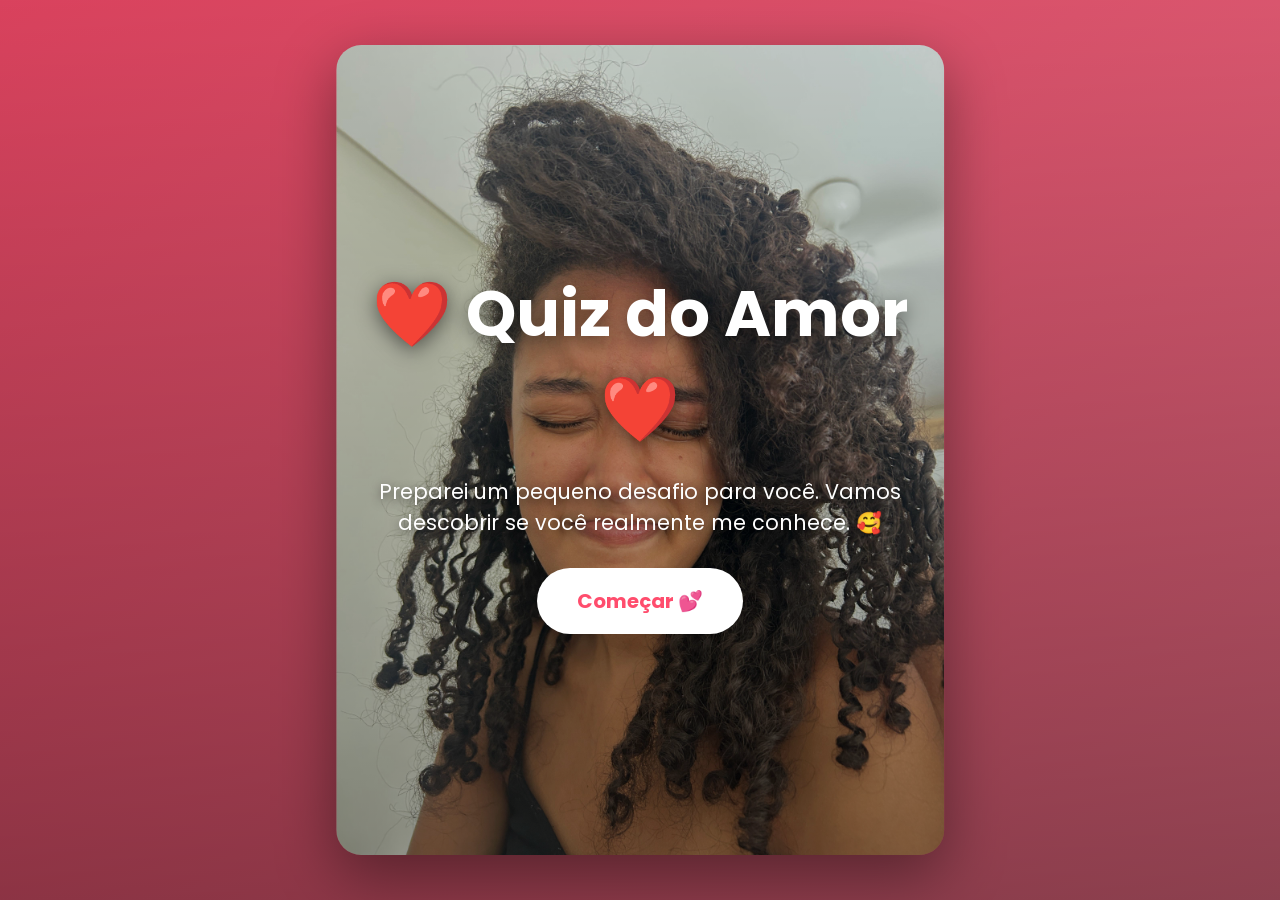
<file: index.html>
<!DOCTYPE html>
<html lang="pt-BR">
<head>
    <meta charset="UTF-8">
    <meta name="viewport" content="width=device-width, initial-scale=1.0">
    <title>Quiz do Amor ❤️</title>

    <link rel="stylesheet" href="css/style.css">
</head>
<body>

    <div class="hero">

        <img src="foto.jpeg" alt="Meu Amor" class="foto-principal">

        <div class="overlay"></div>

        <div class="container">

            <h1>❤️ Quiz do Amor ❤️</h1>

            <p>
                Preparei um pequeno desafio para você.
                Vamos descobrir se você realmente me conhece. 🥰
            </p>

            <button onclick="comecarQuiz()">
                Começar 💕
            </button>

        </div>

    </div>

    <script src="js/script.js"></script>

</body>
</html>
</file>
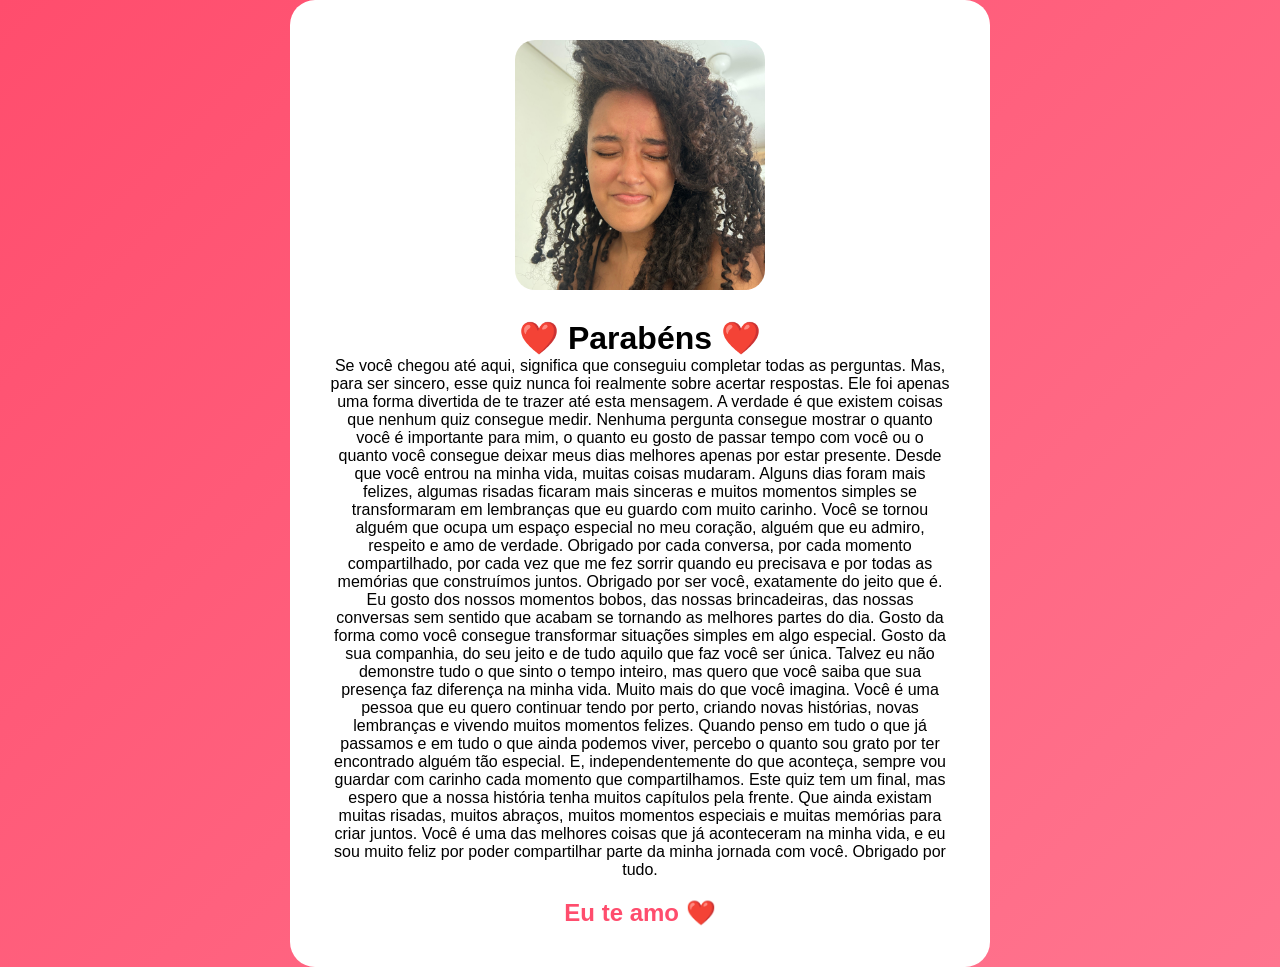
<file: final.html>
<!DOCTYPE html>
<html lang="pt-BR">
<head>
<meta charset="UTF-8">
<meta name="viewport" content="width=device-width, initial-scale=1.0">

<title>Eu Te Amo ❤️</title>

<link rel="stylesheet" href="css/final.css">
</head>

<body>

<div class="card">

    <img src="foto.jpeg" alt="Meu Amor">

    <h1>❤️ Parabéns ❤️</h1>

    <p>
    Se você chegou até aqui, significa que conseguiu completar todas as perguntas. Mas, para ser sincero, esse quiz nunca foi realmente sobre acertar respostas. Ele foi apenas uma forma divertida de te trazer até esta mensagem.
A verdade é que existem coisas que nenhum quiz consegue medir. Nenhuma pergunta consegue mostrar o quanto você é importante para mim, o quanto eu gosto de passar tempo com você ou o quanto você consegue deixar meus dias melhores apenas por estar presente.
Desde que você entrou na minha vida, muitas coisas mudaram. Alguns dias foram mais felizes, algumas risadas ficaram mais sinceras e muitos momentos simples se transformaram em lembranças que eu guardo com muito carinho. Você se tornou alguém que ocupa um espaço especial no meu coração, alguém que eu admiro, respeito e amo de verdade.
Obrigado por cada conversa, por cada momento compartilhado, por cada vez que me fez sorrir quando eu precisava e por todas as memórias que construímos juntos. Obrigado por ser você, exatamente do jeito que é.
Eu gosto dos nossos momentos bobos, das nossas brincadeiras, das nossas conversas sem sentido que acabam se tornando as melhores partes do dia. Gosto da forma como você consegue transformar situações simples em algo especial. Gosto da sua companhia, do seu jeito e de tudo aquilo que faz você ser única.
Talvez eu não demonstre tudo o que sinto o tempo inteiro, mas quero que você saiba que sua presença faz diferença na minha vida. Muito mais do que você imagina. Você é uma pessoa que eu quero continuar tendo por perto, criando novas histórias, novas lembranças e vivendo muitos momentos felizes.
Quando penso em tudo o que já passamos e em tudo o que ainda podemos viver, percebo o quanto sou grato por ter encontrado alguém tão especial. E, independentemente do que aconteça, sempre vou guardar com carinho cada momento que compartilhamos.
Este quiz tem um final, mas espero que a nossa história tenha muitos capítulos pela frente. Que ainda existam muitas risadas, muitos abraços, muitos momentos especiais e muitas memórias para criar juntos.
Você é uma das melhores coisas que já aconteceram na minha vida, e eu sou muito feliz por poder compartilhar parte da minha jornada com você.
Obrigado por tudo.
    </p>

    <h2>Eu te amo ❤️</h2>

</div>

</body>
</html>
</file>
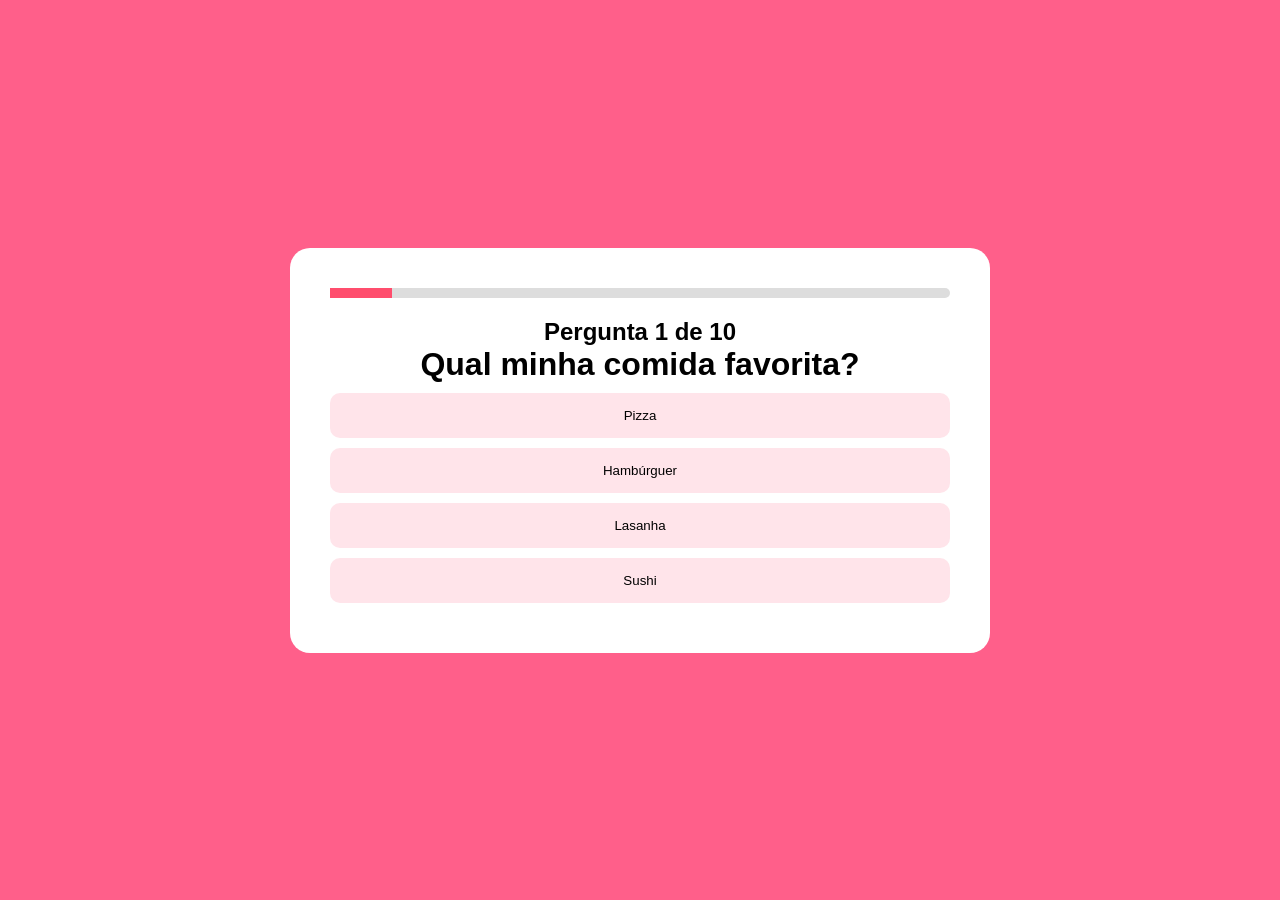
<file: quiz.html>
<!DOCTYPE html>
<html lang="pt-BR">
<head>
<meta charset="UTF-8">
<meta name="viewport" content="width=device-width, initial-scale=1.0">

<title>Quiz ❤️</title>

<link rel="stylesheet" href="css/quiz.css">
</head>

<body>

<div class="quiz-box">

    <div class="progresso">
        <div id="barra"></div>
    </div>

    <h2 id="contador"></h2>

    <h1 id="pergunta"></h1>

    <div id="respostas"></div>

</div>

<script src="js/quiz.js"></script>

</body>
</html>
</file>
<file: css/style.css>
@import url('https://fonts.googleapis.com/css2?family=Poppins:wght@300;400;600;700&display=swap');

*{
    margin:0;
    padding:0;
    box-sizing:border-box;
    font-family:'Poppins',sans-serif;
}

body{
    overflow:hidden;
    background:#111;
}

.hero{
    position:relative;
    width:100vw;
    height:100vh;

    display:flex;
    justify-content:center;
    align-items:center;

    background:linear-gradient(
        135deg,
        #ff4d6d,
        #ff758f
    );
}

.foto-principal{
    position:absolute;

    top:50%;
    left:50%;

    transform:translate(-50%,-50%);

    height:90vh;
    width:auto;

    border-radius:25px;

    box-shadow:
    0 20px 60px rgba(0,0,0,.4);
}

.overlay{
    position:absolute;
    inset:0;

    background:
    linear-gradient(
        rgba(0,0,0,.15),
        rgba(0,0,0,.45)
    );
}

.container{
    position:relative;
    z-index:10;

    text-align:center;

    color:white;

    width:90%;
    max-width:600px;
}

h1{
    font-size:4rem;
    margin-bottom:20px;

    text-shadow:
    0 5px 20px rgba(0,0,0,.5);
}

p{
    font-size:1.3rem;
    margin-bottom:30px;

    text-shadow:
    0 3px 10px rgba(0,0,0,.5);
}

button{
    border:none;

    padding:18px 40px;

    border-radius:50px;

    background:white;

    color:#ff4d6d;

    font-size:20px;

    font-weight:700;

    cursor:pointer;

    transition:.3s;
}

button:hover{
    transform:scale(1.05);
}

.heart{
    position:fixed;
    bottom:-50px;
    pointer-events:none;
    z-index:999;
    animation:flutuar linear forwards;
}

@keyframes flutuar{

    0%{
        transform:translateY(0);
        opacity:0;
    }

    10%{
        opacity:.8;
    }

    100%{
        transform:translateY(-120vh);
        opacity:0;
    }
}
</file>
<file: css/final.css>
*{
    margin:0;
    padding:0;
    box-sizing:border-box;
    font-family:Poppins,sans-serif;
}

body{
    min-height:100vh;

    display:flex;
    justify-content:center;
    align-items:center;

    background:linear-gradient(
        135deg,
        #ff4d6d,
        #ff758f
    );
}

.card{
    background:white;

    width:90%;
    max-width:700px;

    padding:40px;

    border-radius:25px;

    text-align:center;
}

.card img{
    width:250px;
    height:250px;

    object-fit:cover;

    border-radius:20px;

    margin-bottom:25px;
}

h2{
    margin-top:20px;
    color:#ff4d6d;
}
</file>
<file: css/quiz.css>
*{
    margin:0;
    padding:0;
    box-sizing:border-box;
    font-family:Poppins,sans-serif;
}

body{
    background:#ff5f8a;

    min-height:100vh;

    display:flex;
    justify-content:center;
    align-items:center;
}

.quiz-box{
    background:white;

    width:90%;
    max-width:700px;

    padding:40px;

    border-radius:20px;

    text-align:center;
}

.progresso{
    width:100%;
    height:10px;

    background:#ddd;

    border-radius:20px;

    margin-bottom:20px;
}

#barra{
    height:100%;
    width:0%;
    background:#ff4d6d;
}

button{
    display:block;
    width:100%;
    margin:10px 0;
    border:none;
    padding:15px;
    border-radius:10px;
    cursor:pointer;
    background:#ffe4ea;
}
</file>
